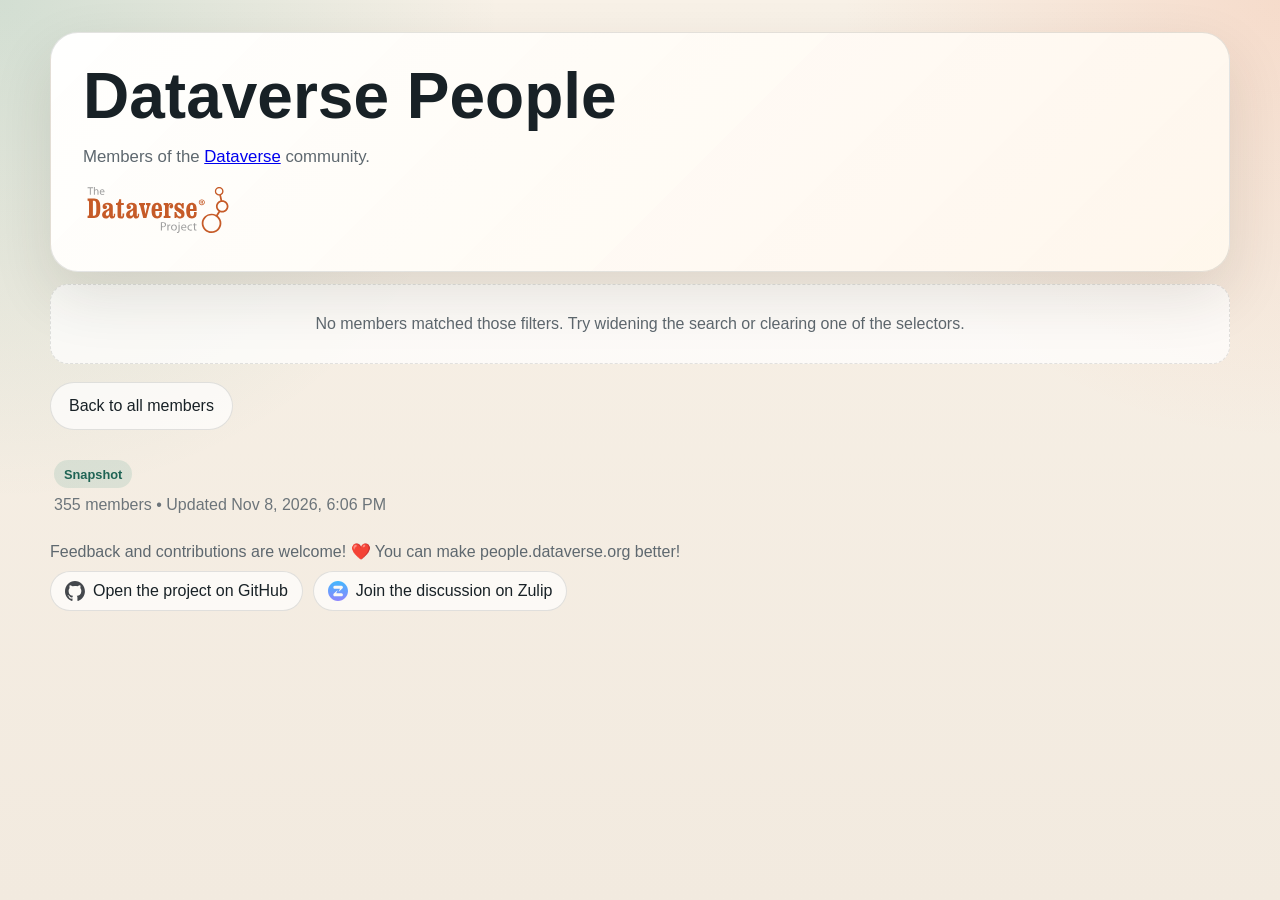
<file: index.html>
<!doctype html>
<html lang="en">
  <head>
    <meta charset="utf-8" />
    <meta name="viewport" content="width=device-width, initial-scale=1" />
    <title>Dataverse People</title>
    <script>
      (function (l) {
        if (l.search[1] === "/") {
          var basePath = l.hostname.endsWith(".github.io")
            ? l.pathname.replace(/\/$/, "")
            : "";
          var decoded = l.search
            .slice(1)
            .split("&")
            .map(function (segment) {
              return segment.replace(/~and~/g, "&");
            })
            .join("?");
          window.history.replaceState(null, "", basePath + decoded + l.hash);
        }
      })(window.location);
    </script>
    <link rel="stylesheet" href="./styles.css" />
  </head>
  <body>
    <div class="page-shell">
      <header class="hero">
        <h1><a class="hero-home-link" href="./">Dataverse People</a></h1>
        <p class="hero-copy">
          Members of the <a href="https://dataverse.org" target="_blank">Dataverse</a> community.
        </p>
        <a
          class="hero-project-link"
          href="https://dataverse.org"
          target="_blank"
          rel="noreferrer"
          aria-label="Open the Dataverse project website"
        >
          <img
            class="hero-project-logo"
            src="./assets/dataverse-project-logo.svg"
            alt="Dataverse project logo"
          />
        </a>
      </header>

      <main class="layout">
        <section id="overview-panel" class="panel stats-panel" aria-label="Overview">
          <div class="stat-card">
            <span class="stat-label">Members</span>
            <strong id="profile-count">0</strong>
          </div>
          <div class="stat-card">
            <span class="stat-label">Installations</span>
            <strong id="installation-count">0</strong>
          </div>
          <div class="stat-card">
            <span class="stat-label">Countries</span>
            <strong id="country-count">0</strong>
          </div>
          <div class="stat-card">
            <span class="stat-label">Continents</span>
            <strong id="continent-count">0</strong>
          </div>
        </section>

        <section id="filters-panel" class="panel controls-panel" aria-label="Filters">
          <label class="field">
            <span>Search</span>
            <input
              id="search-input"
              type="search"
              placeholder="Name, installation, country..."
            />
          </label>
          <label class="field">
            <span>Installation</span>
            <select id="installation-filter">
              <option value="">All installations</option>
            </select>
          </label>
          <label class="field">
            <span>Country</span>
            <select id="country-filter">
              <option value="">All countries</option>
            </select>
          </label>
          <label class="field">
            <span>Continent</span>
            <select id="continent-filter">
              <option value="">All continents</option>
            </select>
          </label>
          <button id="reset-button" class="ghost-button" type="button">
            Reset filters
          </button>
        </section>

        <section id="results-panel" class="results-header" aria-label="Results summary">
          <div>
            <h2>Members</h2>
            <p id="results-copy">Loading directory…</p>
          </div>
        </section>

        <section id="timeline-panel" class="panel timeline-panel" aria-label="Timeline">
          <div class="timeline-header">
            <h2>Timeline</h2>
            <p id="timeline-copy">Loading timeline…</p>
          </div>
          <div id="timeline-bars" class="timeline-bars" aria-live="polite"></div>
        </section>

        <section id="card-grid" class="card-grid" aria-live="polite"></section>
        <section id="member-route-actions" class="member-route-actions" hidden>
          <a class="ghost-button" href="./">Back to all members</a>
        </section>
        <section class="source-note source-note-footer" aria-label="Data source note">
          <span id="source-badge" class="badge">Snapshot</span>
          <span id="updated-at">Waiting for data</span>
        </section>
        <section class="project-footer-link" aria-label="Project source code">
          <p class="project-footer-copy">Feedback and contributions are welcome! ❤️ You can make people.dataverse.org better!</p>
          <div class="project-footer-actions">
            <a
              class="project-footer-anchor"
              href="https://github.com/gdcc/people.dataverse.org"
              target="_blank"
              rel="noreferrer"
            >
              <img class="project-footer-icon" src="./assets/github.svg" alt="" aria-hidden="true" />
              <span>Open the project on GitHub</span>
            </a>
            <a
              class="project-footer-anchor"
              href="https://dataverse.zulipchat.com/#narrow/channel/375707-community/topic/people.2Edataverse.2Eorg/with/583596564"
              target="_blank"
              rel="noreferrer"
            >
              <img class="project-footer-icon" src="./assets/zulip.svg" alt="" aria-hidden="true" />
              <span>Join the discussion on Zulip</span>
            </a>
          </div>
        </section>
      </main>
    </div>

    <template id="member-card-template">
      <article class="member-card">
        <div class="member-card-header">
          <a class="member-avatar-link" href="#">
            <img class="member-avatar" alt="" loading="lazy" />
          </a>
          <div class="member-heading">
            <h3 class="member-name"></h3>
            <div class="member-identities">
              <div class="member-github-row" hidden>
                <a class="member-display-name" target="_blank" rel="noreferrer">
                  <img class="member-display-icon" src="./assets/github.svg" alt="" aria-hidden="true" />
                  <span class="member-display-handle"></span>
                </a>
              </div>
              <a class="member-zulip-link" hidden target="_blank" rel="noreferrer">
                <img class="member-display-icon" src="./assets/zulip.svg" alt="" aria-hidden="true" />
                <span class="member-zulip-label">Zulip</span>
              </a>
            </div>
          </div>
        </div>
        <p class="member-bio" hidden></p>
        <dl class="member-meta"></dl>
        <section class="member-see-also" hidden>
          <h4 class="member-see-also-title">See also</h4>
          <a class="member-see-also-link" target="_blank" rel="noreferrer"></a>
        </section>
        <div class="member-links"></div>
      </article>
    </template>

    <script type="module" src="./app.js"></script>
  </body>
</html>
</file>
<file: styles.css>
:root {
  color-scheme: light;
  --bg: #f5efe5;
  --panel: rgba(255, 250, 242, 0.92);
  --panel-strong: #fffdf8;
  --text: #182126;
  --muted: #5e686f;
  --border: rgba(24, 33, 38, 0.12);
  --accent: #0e7c66;
  --accent-strong: #095646;
  --accent-soft: rgba(14, 124, 102, 0.12);
  --shadow: 0 24px 60px rgba(53, 44, 28, 0.12);
  --radius-lg: 28px;
  --radius-md: 18px;
  --radius-sm: 12px;
}

* {
  box-sizing: border-box;
}

body {
  margin: 0;
  min-height: 100vh;
  font-family: "Helvetica Neue", helvetica, arial, sans-serif;
  color: var(--text);
  background:
    radial-gradient(circle at top left, rgba(14, 124, 102, 0.16), transparent 32%),
    radial-gradient(circle at top right, rgba(235, 123, 77, 0.18), transparent 28%),
    linear-gradient(180deg, #f8f1e7 0%, #f2eadf 100%);
}

.page-shell {
  width: min(1180px, calc(100% - 32px));
  margin: 0 auto;
  padding: 32px 0 56px;
}

.hero,
.panel,
.member-card {
  backdrop-filter: blur(14px);
  box-shadow: var(--shadow);
}

.hero {
  padding: 32px;
  border: 1px solid var(--border);
  border-radius: var(--radius-lg);
  background:
    linear-gradient(135deg, rgba(255, 255, 255, 0.9), rgba(255, 247, 236, 0.94)),
    var(--panel);
}

.stat-label,
.field span,
.source-note,
.results-header p {
  color: var(--muted);
}

h1,
h2,
h3 {
  margin: 0;
  font-family: "Helvetica Neue", helvetica, arial, sans-serif;
}

h1 {
  font-size: clamp(2.4rem, 5vw, 4.25rem);
  line-height: 0.98;
  max-width: 16ch;
}

.hero-home-link {
  color: inherit;
  text-decoration: none;
}

.hero-project-link {
  display: inline-flex;
  align-items: center;
  justify-content: flex-start;
  flex: 0 0 auto;
  margin-top: 14px;
}

.hero-project-logo {
  width: 150px;
  height: auto;
  display: block;
}

.hero-copy {
  max-width: 58ch;
  margin: 16px 0 0;
  font-size: 1.05rem;
  line-height: 1.6;
  color: var(--muted);
}

.layout,
.controls-panel,
.results-header,
.member-card-header,
.member-links {
  display: flex;
}

.primary-button,
.ghost-button,
input,
select {
  border-radius: 999px;
  font: inherit;
}

.primary-button,
.ghost-button {
  display: inline-flex;
  align-items: center;
  justify-content: center;
  min-height: 48px;
  padding: 0 18px;
  border: 1px solid transparent;
  text-decoration: none;
  cursor: pointer;
  transition:
    transform 160ms ease,
    background-color 160ms ease,
    border-color 160ms ease;
}

.primary-button {
  background: var(--accent);
  color: white;
}

.ghost-button {
  background: rgba(255, 255, 255, 0.7);
  color: var(--text);
  border-color: var(--border);
}

.primary-button:hover,
.ghost-button:hover {
  transform: translateY(-1px);
}

.layout {
  flex-direction: column;
  gap: 18px;
  margin-top: 22px;
}

body.member-route .layout {
  margin-top: 12px;
}

#overview-panel[hidden],
#filters-panel[hidden],
#results-panel[hidden],
#timeline-panel[hidden] {
  display: none !important;
}

.panel {
  background: var(--panel);
  border: 1px solid var(--border);
  border-radius: var(--radius-lg);
  padding: 22px;
}

.stats-panel {
  display: grid;
  gap: 14px;
  grid-template-columns: repeat(4, minmax(0, 1fr));
  align-items: stretch;
}

.stat-card {
  background: var(--panel-strong);
  border: 1px solid var(--border);
  border-radius: var(--radius-md);
  padding: 18px;
}

.stat-card strong {
  display: block;
  margin-top: 10px;
  font-size: 2rem;
  font-family: "Helvetica Neue", helvetica, arial, sans-serif;
}

.source-note {
  display: flex;
  flex-direction: column;
  justify-content: center;
  gap: 8px;
  padding: 8px 4px;
}

.source-note-footer {
  align-items: flex-start;
  margin-top: 4px;
  opacity: 0.9;
}

.project-footer-link {
  display: flex;
  flex-direction: column;
  align-items: flex-start;
  gap: 10px;
  margin-top: 2px;
}

.project-footer-copy {
  margin: 0;
  color: var(--muted);
}

.project-footer-actions {
  display: flex;
  flex-wrap: wrap;
  gap: 10px;
}

.project-footer-anchor {
  display: inline-flex;
  align-items: center;
  gap: 8px;
  min-height: 40px;
  padding: 0 14px;
  border: 1px solid var(--border);
  border-radius: 999px;
  background: rgba(255, 255, 255, 0.7);
  color: var(--text);
  text-decoration: none;
}

.project-footer-icon {
  width: 20px;
  height: 20px;
  display: block;
  opacity: 0.85;
}

.badge {
  display: inline-flex;
  align-items: center;
  justify-content: center;
  border-radius: 999px;
  font-size: 0.8rem;
  font-weight: 700;
  min-height: 28px;
  padding: 0 10px;
}

.badge {
  background: var(--accent-soft);
  color: var(--accent-strong);
  width: fit-content;
}

.controls-panel {
  gap: 14px;
  align-items: end;
  flex-wrap: wrap;
}

.field {
  display: flex;
  flex-direction: column;
  gap: 8px;
  flex: 1 1 230px;
}

input,
select {
  min-height: 50px;
  border: 1px solid var(--border);
  background: rgba(255, 255, 255, 0.9);
  color: var(--text);
  padding: 0 16px;
}

.results-header {
  align-items: end;
  justify-content: space-between;
  padding: 0 4px;
}

.results-header h2 {
  font-size: 1.75rem;
}

.results-header p {
  margin: 8px 0 0;
}

.timeline-panel {
  display: grid;
  gap: 14px;
}

.timeline-header h2 {
  font-size: 1.75rem;
}

.timeline-header p {
  margin: 8px 0 0;
  color: var(--muted);
}

.timeline-bars {
  overflow: hidden;
  padding: 4px;
}

.timeline-shell {
  display: grid;
  grid-template-columns: 180px minmax(0, 1fr);
  column-gap: 12px;
}

.timeline-names {
  background: var(--panel-strong);
  border-radius: var(--radius-sm);
}

.timeline-names-grid,
.timeline-tracks-grid {
  display: grid;
  gap: 8px;
}

.timeline-scroll {
  overflow-x: auto;
  min-width: 0;
}

.timeline-tracks-grid {
  width: max(100%, var(--timeline-width));
}

.timeline-name-row,
.timeline-track-row {
  height: 22px;
  display: flex;
  align-items: center;
}

.timeline-axis-name-row,
.timeline-axis-track-row {
  height: 28px;
  display: flex;
  align-items: flex-start;
}

.timeline-name,
.timeline-axis-name {
  display: block;
  width: 100%;
  font-size: 0.85rem;
  color: var(--text);
  text-align: right;
  white-space: nowrap;
  overflow: hidden;
  text-overflow: ellipsis;
  padding-left: 8px;
  padding-right: 8px;
}

.timeline-axis-name {
  color: var(--muted);
  font-weight: 600;
}

.timeline-track {
  display: block;
  width: 100%;
  position: relative;
  height: 18px;
  border-radius: 999px;
  background: rgba(255, 255, 255, 0.6);
  border: 1px solid var(--border);
  overflow: hidden;
}

.timeline-segment {
  position: absolute;
  top: 1px;
  bottom: 1px;
  border-radius: 999px;
  background: linear-gradient(90deg, var(--accent), var(--accent-strong));
}

.timeline-axis-track {
  display: block;
  width: 100%;
  position: relative;
  height: 28px;
  border-top: 1px solid var(--border);
}

.timeline-axis-tick {
  position: absolute;
  top: 0;
  transform: translateX(-50%);
}

.timeline-axis-tick::before {
  content: "";
  position: absolute;
  left: 50%;
  top: 0;
  width: 1px;
  height: 7px;
  background: var(--border);
}

.timeline-axis-label {
  display: block;
  margin-top: 10px;
  font-size: 0.75rem;
  color: var(--muted);
  white-space: nowrap;
}

.card-grid {
  display: grid;
  gap: 16px;
  grid-template-columns: repeat(auto-fit, minmax(280px, 1fr));
}

.member-route-actions {
  display: flex;
  justify-content: flex-start;
}

.member-route-actions[hidden] {
  display: none !important;
}

.member-card {
  display: flex;
  flex-direction: column;
  gap: 18px;
  min-height: 100%;
  padding: 22px;
  background:
    linear-gradient(180deg, rgba(255, 255, 255, 0.96), rgba(255, 249, 241, 0.92)),
    var(--panel-strong);
  border-radius: var(--radius-md);
  border: 1px solid var(--border);
}

.member-card-header {
  display: flex;
  flex-direction: column;
  align-items: flex-start;
  gap: 14px;
}

.member-avatar-link {
  display: block;
}

.member-avatar {
  width: 144px;
  height: 144px;
  flex: 0 0 144px;
  border-radius: 18px;
  object-fit: cover;
  border: 1px solid var(--border);
  background:
    linear-gradient(135deg, rgba(14, 124, 102, 0.16), rgba(235, 123, 77, 0.18)),
    rgba(255, 255, 255, 0.92);
}

.member-avatar.is-missing {
  opacity: 0.45;
}

.member-name {
  font-size: 1.3rem;
  line-height: 1.1;
}

.member-heading {
  min-width: 0;
}

.member-identities {
  display: flex;
  flex-direction: column;
  align-items: flex-start;
  gap: 8px;
  margin-top: 10px;
}

.member-github-row {
  display: inline-flex;
  align-items: center;
  gap: 8px;
}

.member-display-name {
  display: inline-flex;
  align-items: center;
  gap: 6px;
  margin: 0;
  color: var(--muted);
  text-decoration: none;
}

.member-zulip-link {
  display: inline-flex;
  align-items: center;
  gap: 6px;
  margin: 0;
  color: var(--muted);
  text-decoration: none;
}

.member-github-row[hidden],
.member-zulip-link[hidden] {
  display: none;
}

.member-see-also[hidden] {
  display: none;
}

.member-display-icon {
  width: 20px;
  height: 20px;
  flex: 0 0 20px;
  opacity: 0.85;
}

.member-bio {
  margin: 0;
  line-height: 1.5;
  color: var(--text);
  overflow-wrap: anywhere;
}

.member-meta {
  display: grid;
  gap: 10px;
  margin: 0;
}

.member-meta div {
  display: grid;
  gap: 3px;
}

.member-meta dt {
  font-size: 0.85rem;
  color: var(--text);
  font-weight: 600;
}

.member-meta dd {
  margin: 0;
  line-height: 1.45;
  overflow-wrap: anywhere;
}

.inline-filter-link {
  color: var(--accent-strong);
  text-decoration: none;
}

.inline-filter-label {
  color: var(--accent-strong);
}

.inline-filter-link:hover {
  text-decoration: underline;
}

.installation-external-link {
  color: var(--accent-strong);
  text-decoration: none;
}

.installation-external-link:hover {
  text-decoration: underline;
}

.inline-filter-button,
.inline-filter-active {
  display: inline-flex;
  align-items: center;
  justify-content: center;
  vertical-align: middle;
}

.inline-filter-button {
  margin: 0;
  padding: 1px;
  border: 0;
  border-radius: 3px;
  background: transparent;
  cursor: pointer;
}

.inline-filter-button:hover {
  background: var(--accent-soft);
}

.inline-filter-button:focus-visible {
  outline: 2px solid var(--accent-strong);
  outline-offset: 1px;
}

.inline-filter-active {
  padding: 1px;
  border-radius: 3px;
  background: var(--accent-soft);
  opacity: 0.65;
}

.inline-filter-icon {
  width: 14px;
  height: 14px;
  display: block;
}

.gdcc-inline-link {
  display: inline-flex;
  align-items: center;
  vertical-align: middle;
  text-decoration: none;
}

.gdcc-inline-icon {
  width: 18px;
  height: 18px;
  display: block;
}

.coretrust-inline-link {
  display: inline-flex;
  align-items: center;
  vertical-align: middle;
  text-decoration: none;
}

.coretrust-inline-icon {
  width: 18px;
  height: 18px;
  display: block;
  border-radius: 3px;
}

.installation-description-preview {
  color: var(--muted);
  overflow-wrap: anywhere;
}

.member-meta dd a,
.member-bio a,
.installation-description-preview a {
  overflow-wrap: anywhere;
  word-break: break-word;
}

.member-see-also {
  display: grid;
  gap: 4px;
}

.member-see-also-title {
  margin: 0;
  font-size: 0.85rem;
  color: var(--text);
  font-weight: 600;
}

.member-see-also-link {
  color: var(--accent-strong);
  text-decoration: none;
  overflow-wrap: anywhere;
  word-break: break-word;
}

.description-expand-button {
  border: 0;
  padding: 0;
  margin-left: 2px;
  background: transparent;
  color: var(--accent-strong);
  font: inherit;
  cursor: pointer;
}

.description-expand-button:hover {
  text-decoration: underline;
}

.member-links {
  gap: 10px;
  flex-wrap: wrap;
  margin-top: auto;
}

.member-links a {
  color: var(--accent-strong);
  text-decoration: none;
  font-weight: 700;
}

.dataversetv-link {
  display: inline-flex;
  align-items: center;
  gap: 10px;
  width: fit-content;
  max-width: 100%;
  padding: 12px 14px;
  border: 1px solid var(--border);
  border-radius: var(--radius-sm);
  background: rgba(255, 255, 255, 0.78);
}

.dataversetv-link-image {
  width: 76px;
  height: auto;
  display: block;
  flex: 0 0 auto;
}

.empty-state {
  padding: 30px;
  border-radius: var(--radius-md);
  border: 1px dashed var(--border);
  background: rgba(255, 255, 255, 0.72);
  color: var(--muted);
  text-align: center;
}

@media (max-width: 900px) {
  .stats-panel {
    grid-template-columns: repeat(2, minmax(0, 1fr));
  }
}

@media (max-width: 640px) {
  .page-shell {
    width: min(100% - 20px, 1180px);
    padding-top: 20px;
  }

  .hero,
  .panel,
  .member-card {
    padding: 18px;
  }

  .panel.controls-panel {
    padding-top: 14px;
    padding-bottom: 14px;
  }

  .stats-panel {
    grid-template-columns: 1fr 1fr;
  }

  .controls-panel {
    flex-direction: column;
    align-items: stretch;
    gap: 8px;
  }

  .timeline-shell {
    grid-template-columns: 120px minmax(0, 1fr);
    column-gap: 8px;
  }

  .timeline-name,
  .timeline-axis-name {
    font-size: 0.75rem;
  }

  .field {
    width: 100%;
    flex: 0 0 auto;
    gap: 2px;
    margin: 0;
  }

  .field span {
    font-size: 0.9rem;
    line-height: 1.2;
  }

  input,
  select {
    min-height: 38px;
    padding: 0 14px;
  }
}
</file>
